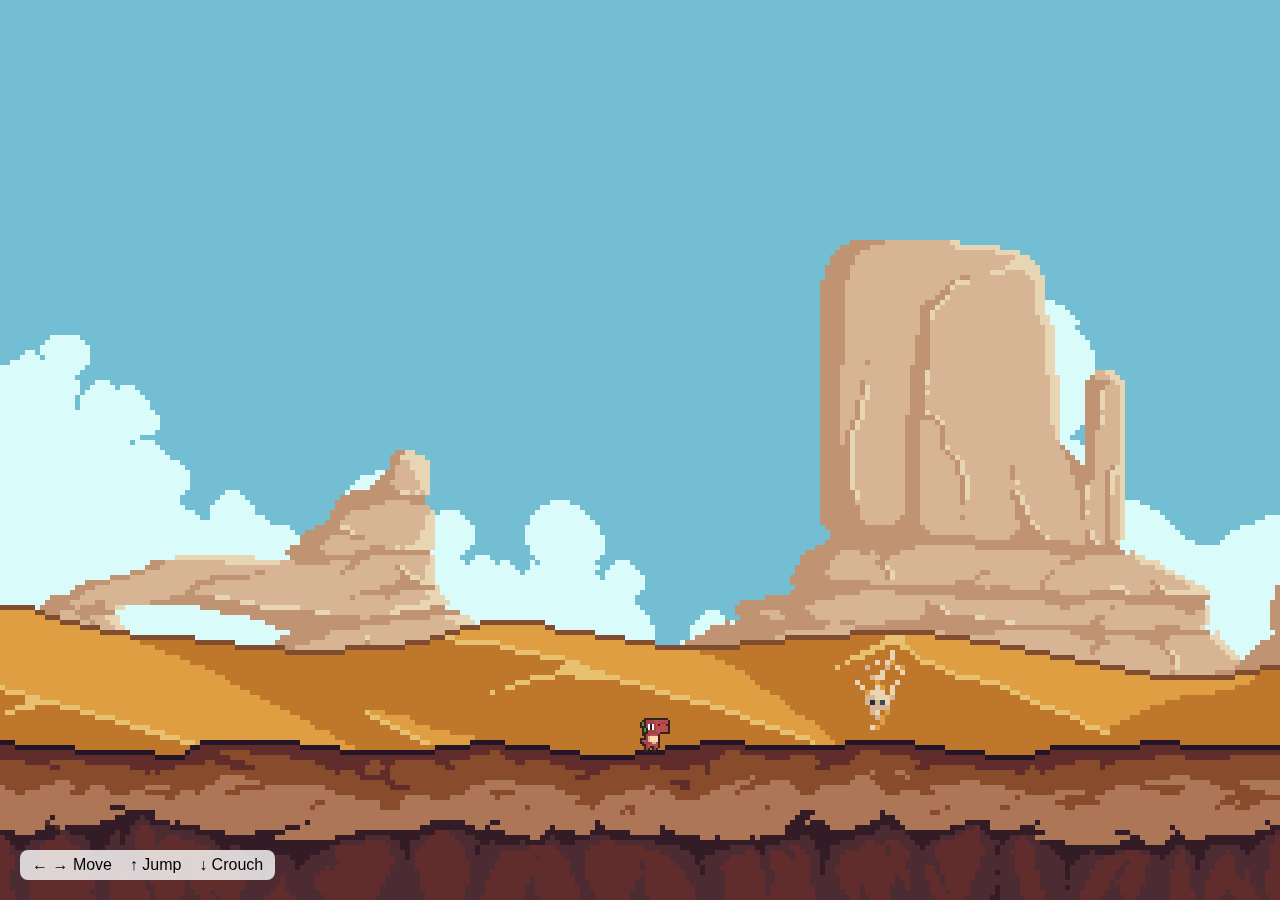
<file: index.html>
<!DOCTYPE html>
<html lang="en">
<head>
  <meta charset="UTF-8" />
  <meta name="viewport" content="width=device-width, initial-scale=1.0"/>
  <title>Platformer</title>
  <link rel="stylesheet" href="styles.css" />
</head>
<body>
  <div class="parallax">
    <div class="layer layer1"></div>
    <div class="layer layer2"></div>
    <div class="layer layer3"></div>
    <div class="layer layer4"></div>
    <div class="layer layer5"></div>
  </div>

  <div class="game-area">
    <div id="character"></div>
    <div class="instructions">
      ← → Move &nbsp;&nbsp; ↑ Jump &nbsp;&nbsp; ↓ Crouch
    </div>
  </div>

  <script src="script.js"></script>
</body>
</html>
</file>
<file: styles.css>
* {
  margin: 0;
  padding: 0;
  box-sizing: border-box;
}

body {
  overflow: hidden;
  font-family: sans-serif;
}

.parallax {
  position: absolute;
  width: 100%;
  height: 100%;
  overflow: hidden;
  z-index: 0;
}

.layer {
  position: absolute;
  width: 300%;
  height: 100%;
  background-repeat: repeat-x;
  background-size: contain;
  background-position: bottom left;
  will-change: transform;
  image-rendering: pixelated;
}

.layer1 { background-image: url('assets/1.Sky.png'); z-index: 1; }
.layer2 { background-image: url('assets/2.Clouds.png'); z-index: 2; }
.layer3 { background-image: url('assets/3.Mountains.png'); z-index: 3; }
.layer4 { background-image: url('assets/4.Dunes.png'); z-index: 4; }
.layer5 { background-image: url('assets/5.Ground.png'); z-index: 5; }

.game-area {
  width: 100vw;
  height: 100vh;
  position: relative;
  z-index: 10;
}

#character {
  width: 24px;
  height: 24px;
  position: absolute;
  top: calc(100% - 190px);
  left: calc(50% - 12px);
  background-image: url("assets/character.png");
  background-repeat: no-repeat;
  background-position: 0 0;
  transform: scale(2) scaleX(1);
  transform-origin: top left;
  image-rendering: pixelated;
}

@keyframes walk {
  from { background-position: 0 0; }
  to   { background-position: -264px 0; }
}

@keyframes jump {
  from { background-position: -264px 0; }
  to   { background-position: -288px 0; }
}

@keyframes crouch {
  from { background-position: -408px 0; }
  to   { background-position: -600px 0; }
}

.instructions {
  position: absolute;
  bottom: 20px;
  left: 20px;
  font-size: 16px;
  background: rgba(255, 255, 255, 0.8);
  padding: 6px 12px;
  border-radius: 8px;
}
</file>
